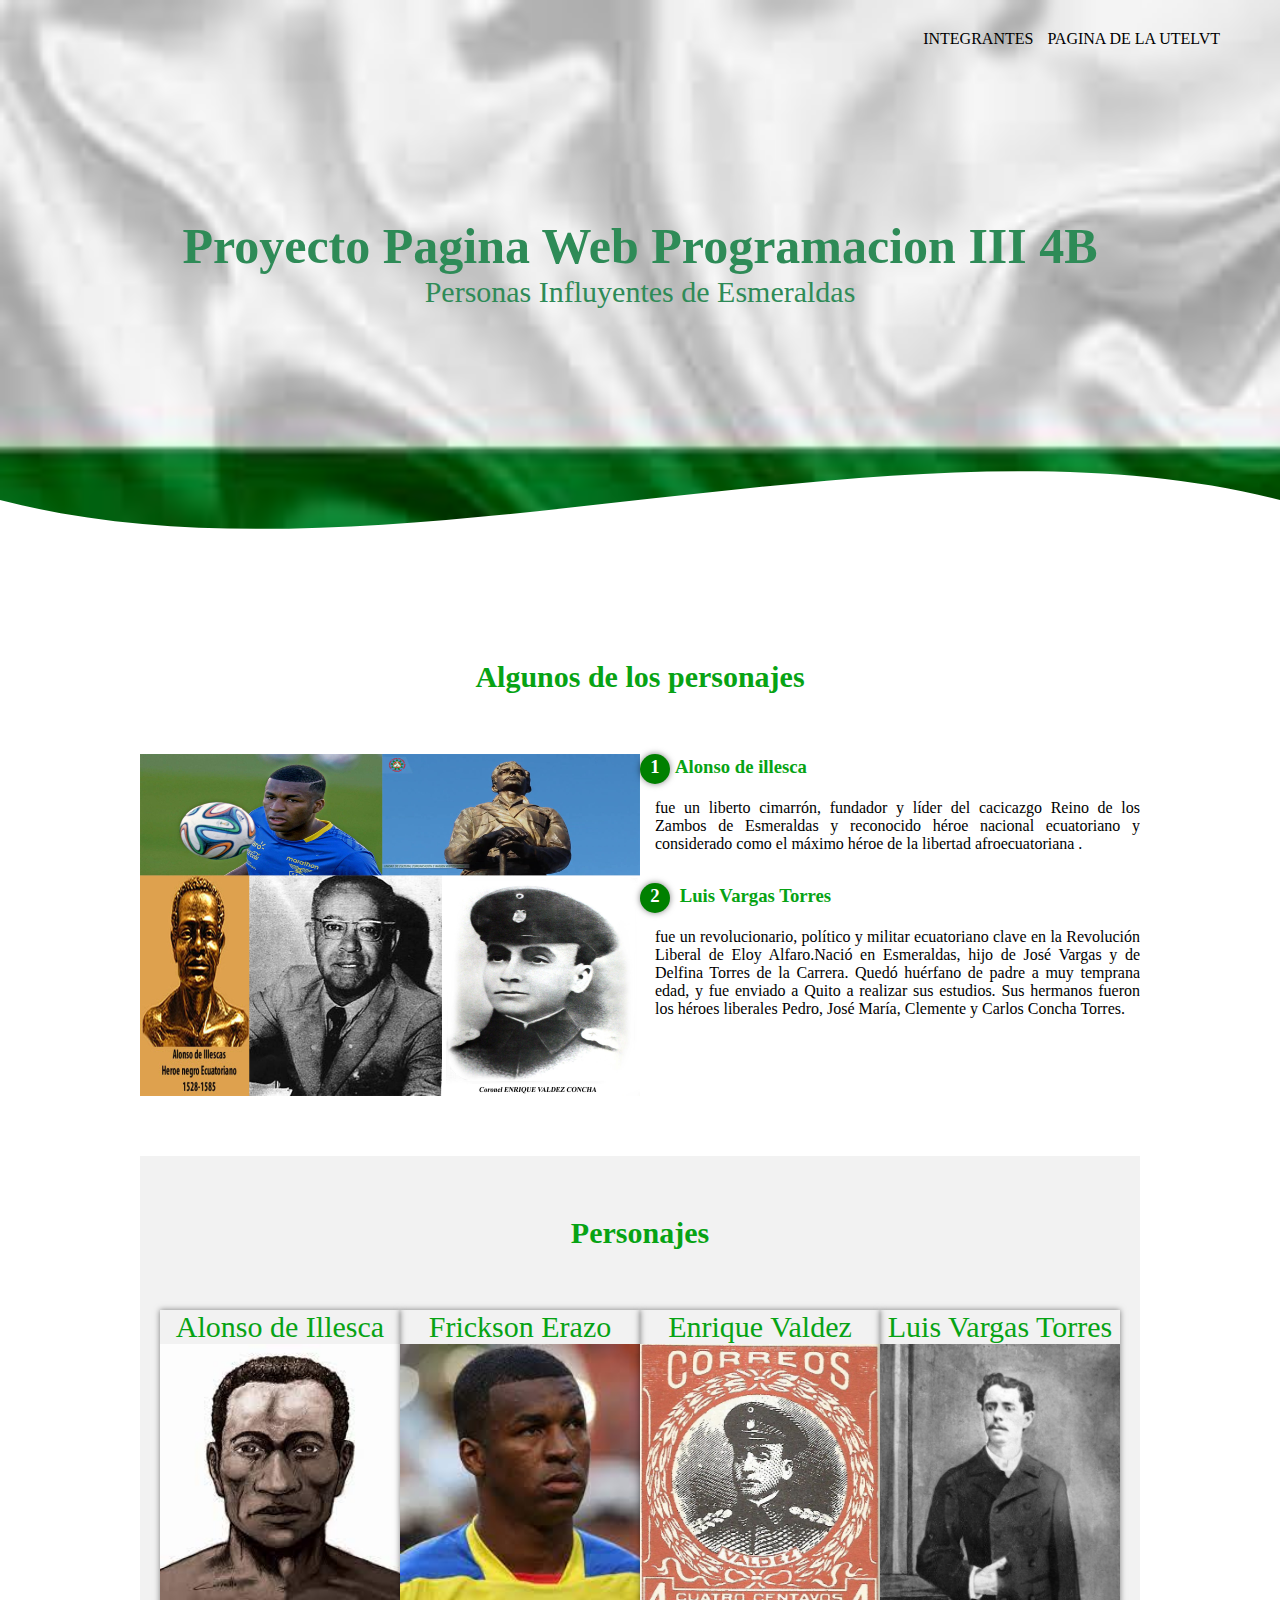
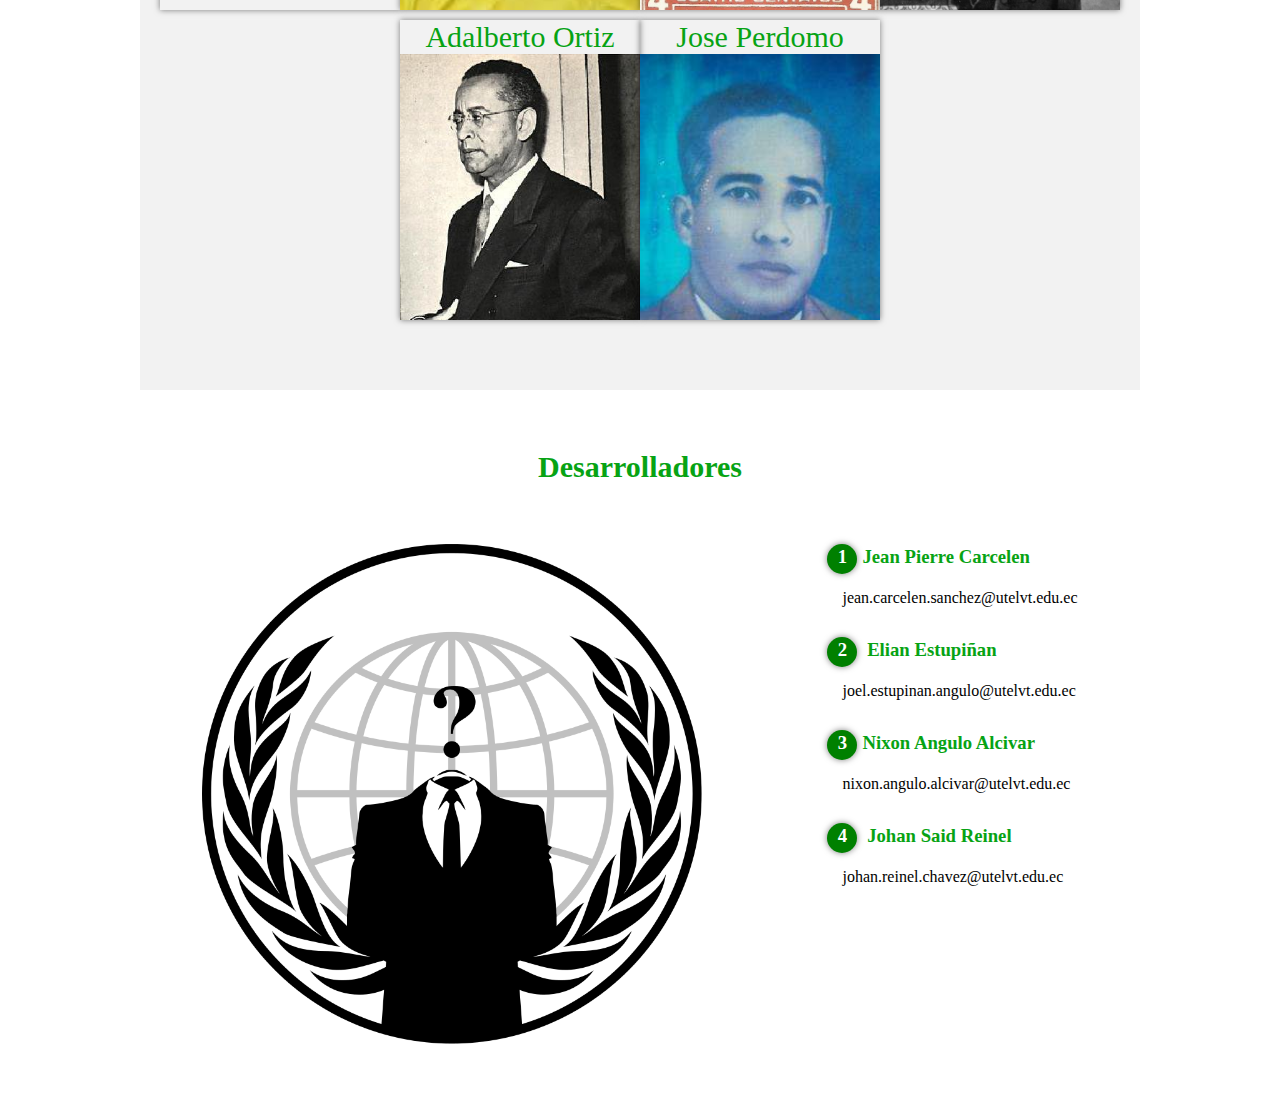
<file: index.html>
<!DOCTYPE html>
<html>
<head>
	<meta charset="utf-8">
	<title>Personajes Esmeraldeños</title>
<link rel="shortcut icon " type="image/x-icon" href="img/iconpestaña.png">
	<link rel="stylesheet" type="text/css" href="css/estilos.css">

	<link rel="preconnect" href="https://fonts.googleapis.com">
<link rel="preconnect" href="https://fonts.gstatic.com" crossorigin>
<link href="https://fonts.googleapis.com/css2?family=Open+Sans:wght@300&display=swap" rel="stylesheet">
</head>
<body  >
	<header>
		<nav>

			<a href="#inter">INTEGRANTES</a>
			<a href="https://utelvt.edu.ec/sitioweb/"  target="blank_">PAGINA DE LA UTELVT</a>

		</nav>

		<section class="text-header">
			<h1>Proyecto Pagina Web Programacion III 4B</h1>
			<h2>Personas Influyentes de Esmeraldas</h2>
		</section>
	<div  class="wave" style="height: 150px; overflow: hidden;" ><svg viewBox="0 0 500 150" preserveAspectRatio="none" style="height: 100%; width: 100%;"><path d="M0.00,49.98 C149.99,150.00 349.20,-49.98 500.00,49.98 L500.00,150.00 L0.00,150.00 Z" style="stroke: none; fill: #fff;"></path></svg></div>
	</header>
	<main>
		<section class="cont-seccion1">
		<h2 class="titulo">Algunos de los personajes</h2>
		<div class="cont-imagen">
			<img src="img/collage.jpg" class="imagenau" >
			<div class="cont-textos">
				<h3>
				<span> 1 </span>Alonso de illesca
				</h3>
				
				<p>  fue un liberto cimarrón, fundador y líder del cacicazgo Reino de los Zambos de Esmeraldas y reconocido héroe nacional ecuatoriano y considerado como el máximo héroe de la libertad afroecuatoriana .</p>

				<h3>
				<span> 2 </span> Luis Vargas Torres
				</h3>
				<p> fue un revolucionario, político y militar ecuatoriano clave en la Revolución Liberal de Eloy Alfaro.Nació en Esmeraldas, hijo de José Vargas y de Delfina Torres de la Carrera. Quedó huérfano de padre a muy temprana edad, y fue enviado a Quito a realizar sus estudios. Sus hermanos fueron los héroes liberales Pedro, José María, Clemente y Carlos Concha Torres.

</p>
			</div>
		</div>
	</section>

	<section class="personajes">
		<div class="cont-per">
			<h2 class="titulo-per">Personajes</h2>
			<div class="galeria-per">
				
				<div class="imagen_per">
					<p>Alonso de Illesca  <a href="alonso.html"><img src="img/alonso.jpg"> </a></p>
					
				</div>

                <div class="imagen_per">
				<p>Frickson Erazo<a href="frickson.html"> <img src="img/frickson.jpg"></a></p>		
				</div>


                 <div class="imagen_per">
					<p>Enrique Valdez<a href="enrique.html"><img src="img/EnriqueV.jpg"></a></p>
					</div>


                 <div class="imagen_per">
					<p>Luis Vargas Torres <a href="luis.html"> <img src="img/luisvt.jpg"></a></p>
					</div>
                  <div class="imagen_per">
					<p>Adalberto Ortiz <a href="adal.html"><img src="img/Adalberto.jpg"></a></p>

				</div>
    
			<div class="imagen_per">
					<p>Jose Perdomo <a href="joseperdomo.html"><img src="img/joseperdomo.jpg"></a></p></div>

				</div>
				


			</div>
		</div>
	</section>
	</main>



<section class="cont-seccion1">
		<h2 class="titulo" id="inter">Desarrolladores</h2>
		<div class="cont-imagen">
			<img src="img/nosotros.png" class="imagenau" ><br>
			<div class="cont-textos">
				<h3>
				<span> 1 </span>Jean Pierre Carcelen
				</h3>
				
				<p>  jean.carcelen.sanchez@utelvt.edu.ec</p>

				<h3>
				<span> 2 </span> Elian Estupiñan
				</h3>
				<p>joel.estupinan.angulo@utelvt.edu.ec</p>

					<h3>
				<span> 3 </span>Nixon Angulo Alcivar
				</h3>
				
				<p> nixon.angulo.alcivar@utelvt.edu.ec</p>

				<h3>
				<span> 4 </span> Johan Said Reinel 
				</h3>
				
				<p>  johan.reinel.chavez@utelvt.edu.ec</p>

</p>
			</div>
		</div>
	</section>
</body>
</html>
</file>
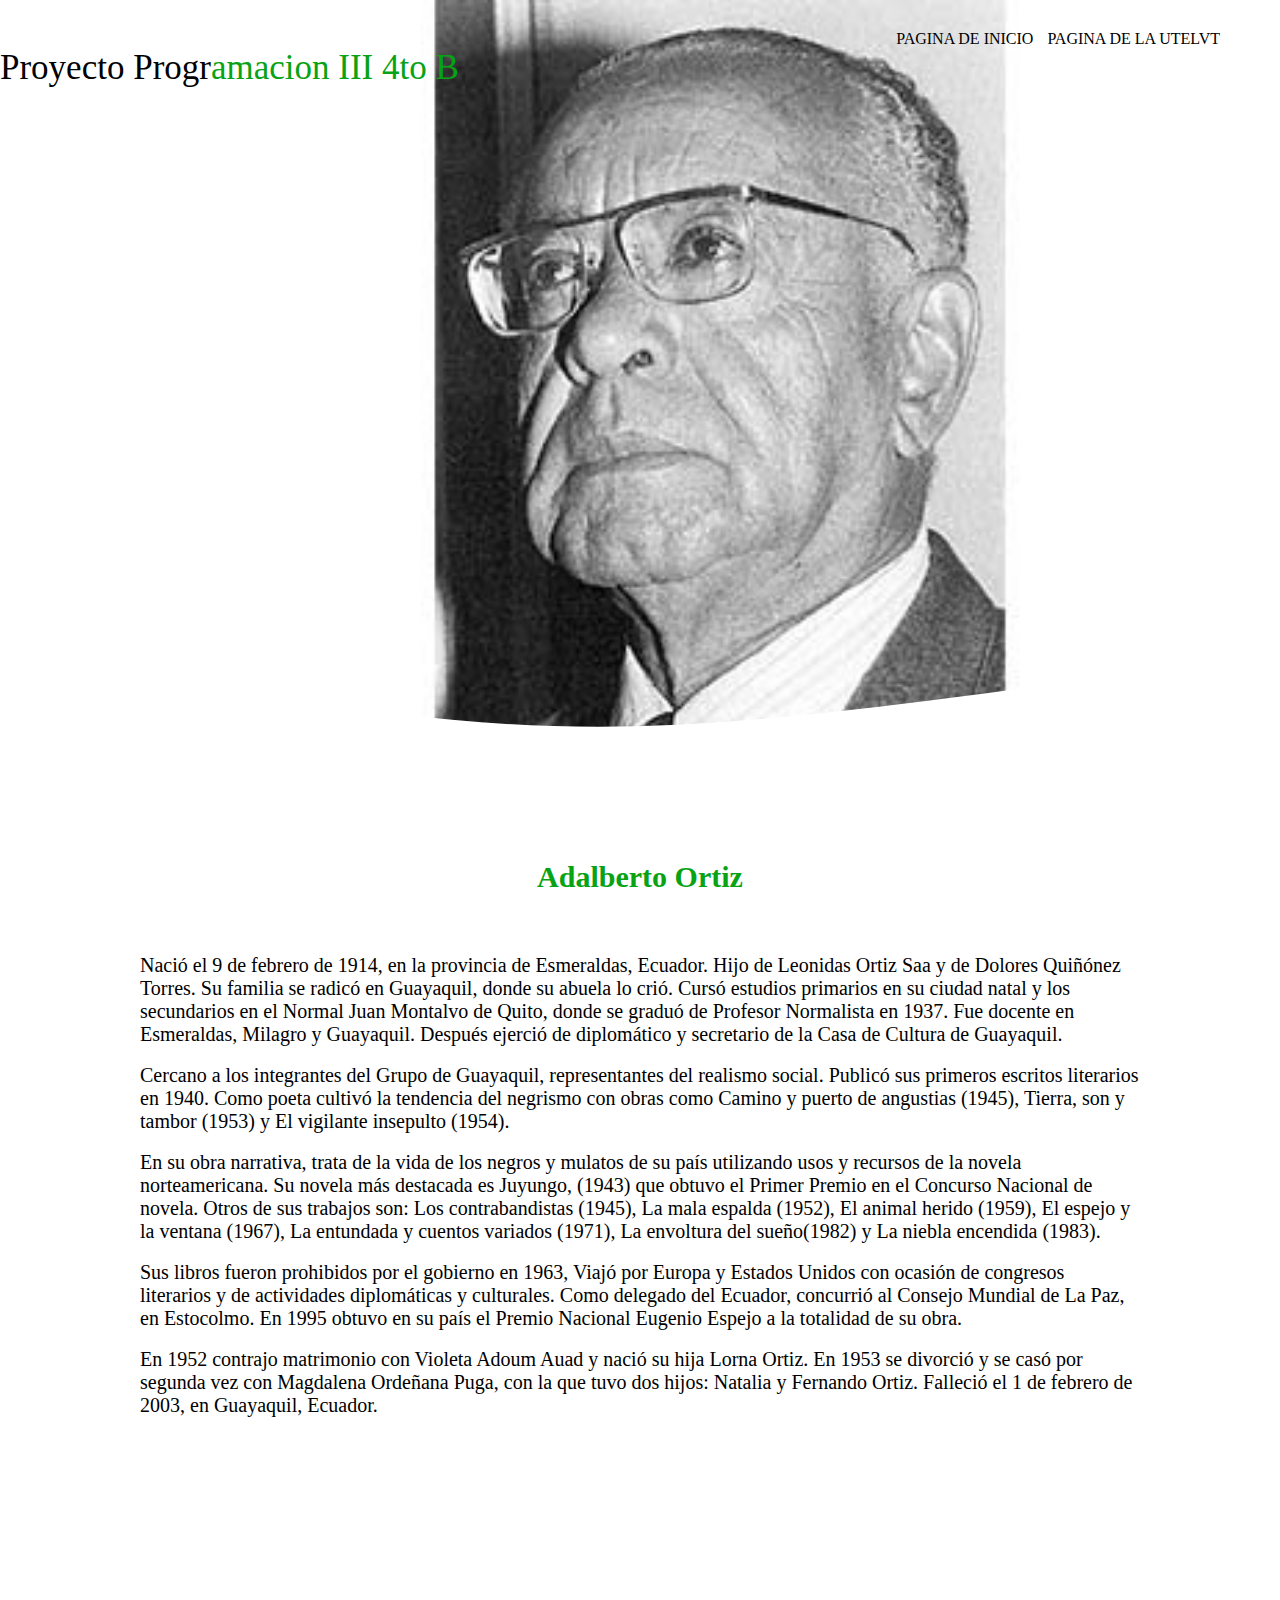
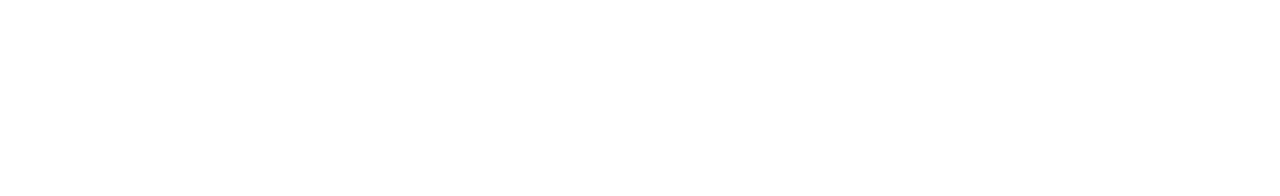
<file: adal.html>
<!DOCTYPE html>
<html>
<head>
	<meta charset="utf-8">
	<title>Adalberto Ortiz</title>
	<link rel="stylesheet" type="text/css" href="css/adal.css">
	<link rel="shortcut icon " type="image/x-icon" href="img/iconpestaña.png">
	
</head>
<body>
	<header>
		<nav>

			<a href="index.html">PAGINA DE INICIO</a>
			</a>
			<a href="https://utelvt.edu.ec/sitioweb/"  target="blank_">PAGINA DE LA UTELVT</a>
		</nav>
		<section class="text-cabeza">
			<h1><strong >Proyecto Progr</strong><strong style="color: #07a314;">amacion III 4to B</strong></h1>
			
		</section>
	<div class="ola" style="height: 150px; overflow: hidden;" ><svg viewBox="0 0 500 150" preserveAspectRatio="none" style="height: 100%; width: 100%;"><path d="M-2.54,-1.45 C228.83,104.13 228.27,100.17 500.84,2.48 L500.00,150.00 L0.00,150.00 Z" style="stroke: none; fill: #fff;"></path></svg></div>
	</header>
	<main>
		<section class="cont-sobre-alonso">
			<h2 class="titulo">Adalberto Ortiz</h2>
			
			<div class="E-text">
				
				<p>Nació el 9 de febrero de 1914, en la provincia de Esmeraldas, Ecuador.

                   Hijo de Leonidas Ortiz Saa y de Dolores Quiñónez Torres.

                   Su familia se radicó en Guayaquil, donde su abuela lo crió. Cursó estudios primarios en su ciudad natal y los secundarios en el Normal Juan Montalvo de Quito, donde se graduó de Profesor Normalista en 1937. Fue docente en Esmeraldas, Milagro y Guayaquil. Después ejerció de diplomático y secretario de la Casa de Cultura de Guayaquil.</p><br>
				<p>Cercano a los integrantes del Grupo de Guayaquil, representantes del realismo social. Publicó sus primeros escritos literarios en 1940. Como poeta cultivó la tendencia del negrismo con obras como Camino y puerto de angustias (1945), Tierra, son y tambor (1953) y El vigilante insepulto (1954).</p><br>
				<p>En su obra narrativa, trata de la vida de los negros y mulatos de su país utilizando usos y recursos de la novela norteamericana. Su novela más destacada es Juyungo, (1943) que obtuvo el Primer Premio en el Concurso Nacional de novela. Otros de sus trabajos son: Los contrabandistas (1945), La mala espalda (1952), El animal herido (1959), El espejo y la ventana (1967), La entundada y cuentos variados (1971), La envoltura del sueño(1982) y La niebla encendida (1983).</p><br>
				<p>Sus libros fueron prohibidos por el gobierno en 1963, Viajó por Europa y Estados Unidos con ocasión de congresos literarios y de actividades diplomáticas y culturales. Como delegado del Ecuador, concurrió al Consejo Mundial de La Paz, en Estocolmo.

                En 1995 obtuvo en su país el Premio Nacional Eugenio Espejo a la totalidad de su obra.</p><br>
				<p>
                En 1952 contrajo matrimonio con Violeta Adoum Auad y nació su hija Lorna Ortiz. En 1953 se divorció y se casó por segunda vez con Magdalena Ordeñana Puga, con la que tuvo dos hijos: Natalia y Fernando Ortiz.

                Falleció el 1 de febrero de 2003, en Guayaquil, Ecuador.</p>
				
				
			
			</div>

            <div class="image2">
		<iframe width="560" height="315" src="https://www.youtube.com/embed/RTZwn_WEoto" title="YouTube video player" frameborder="0" allow="accelerometer; autoplay; clipboard-write; encrypted-media; gyroscope; picture-in-picture" allowfullscreen></iframe>
			</div>

		</section>
	</main>

</body>
</html>
</file>
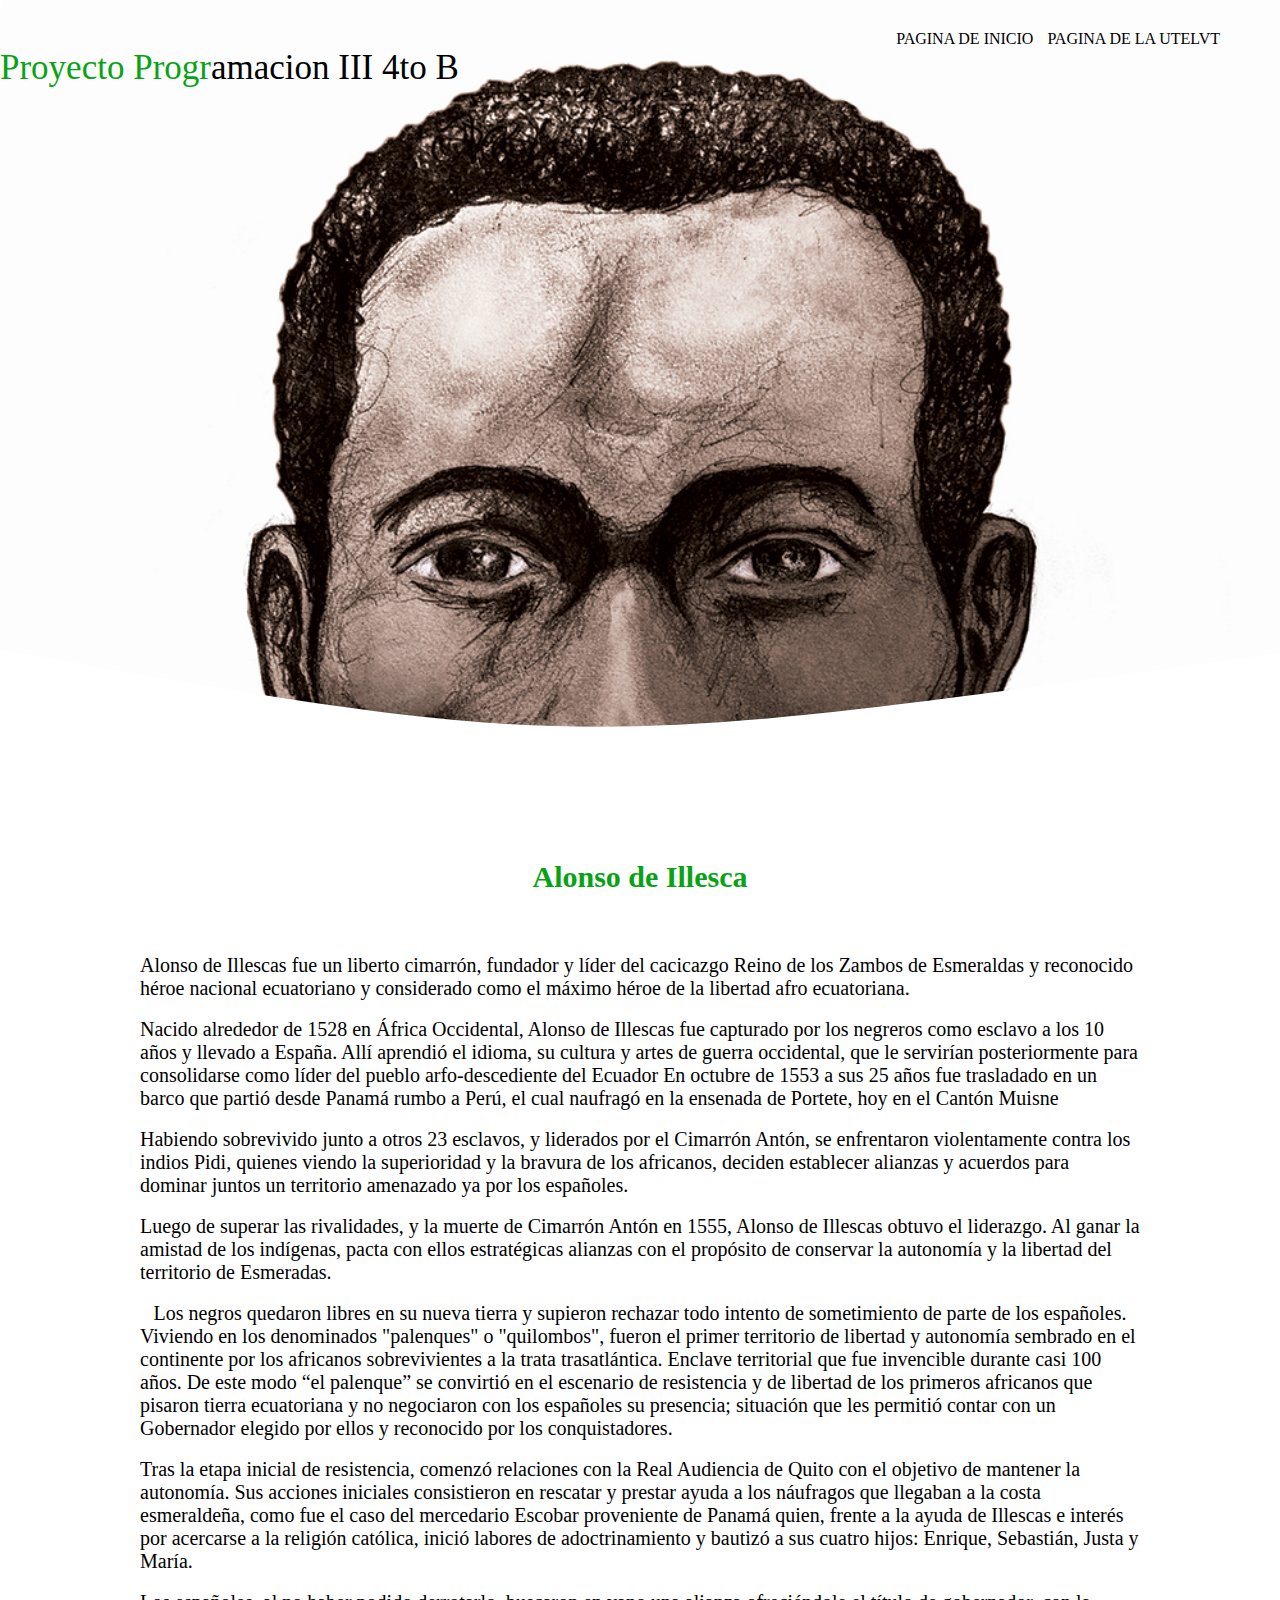
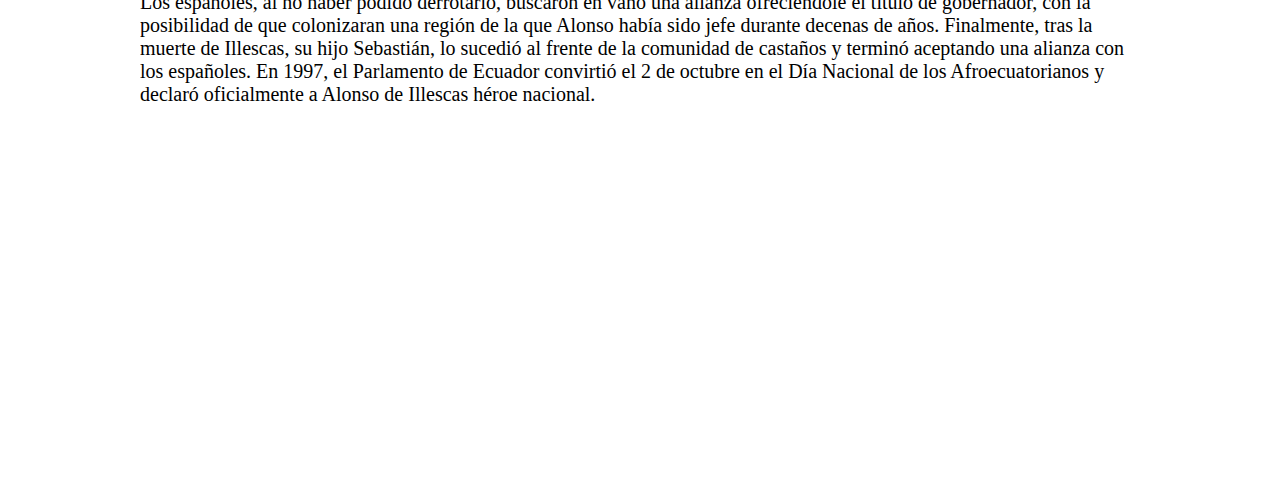
<file: alonso.html>
<!DOCTYPE html>
<html>
<head>
	<meta charset="utf-8">
	<title>Alonso de Illesca</title>
	<link rel="stylesheet" type="text/css" href="css/alonso.css">
	<link rel="shortcut icon " type="image/x-icon" href="img/iconpestaña.png">
	
</head>
<body>
	<header>
		<nav>

			<a href="index.html">PAGINA DE INICIO</a>
			</a>
			<a href="https://utelvt.edu.ec/sitioweb/"  target="blank_">PAGINA DE LA UTELVT</a>
		</nav>
		<section class="text-cabeza">
			<h1><strong style="color: #07a314;">Proyecto Progr</strong><strong>amacion III 4to B</strong></h1>
			
		</section>
	<div class="ola" style="height: 150px; overflow: hidden;" ><svg viewBox="0 0 500 150" preserveAspectRatio="none" style="height: 100%; width: 100%;"><path d="M-2.54,-1.45 C228.83,104.13 228.27,100.17 500.84,2.48 L500.00,150.00 L0.00,150.00 Z" style="stroke: none; fill: #fff;"></path></svg></div>
	</header>
	<main>
		<section class="cont-sobre-alonso">
			<h2 class="titulo">Alonso de Illesca</h2>
			
			<div class="al-text">
				
				<p> Alonso de Illescas fue un liberto cimarrón, fundador y líder del cacicazgo Reino de los Zambos de Esmeraldas y reconocido héroe nacional ecuatoriano y considerado como el máximo héroe de la libertad afro ecuatoriana.</p><br>
<p>Nacido alrededor de 1528 en África Occidental, Alonso de Illescas fue capturado por los negreros como esclavo  a los 10 años y llevado a España. Allí aprendió el idioma, su cultura y artes de guerra occidental, que le servirían posteriormente para consolidarse como líder del pueblo arfo-descediente del Ecuador
En octubre de 1553 a sus 25 años fue trasladado en un barco que partió desde Panamá rumbo a Perú, el cual naufragó en la ensenada de Portete, hoy en el Cantón Muisne
 </p><br>
<p>Habiendo sobrevivido junto a otros 23 esclavos, y liderados por el Cimarrón Antón, se enfrentaron violentamente contra los indios Pidi, quienes viendo la superioridad y la bravura de los africanos, deciden establecer alianzas y acuerdos para dominar juntos un territorio amenazado ya por los españoles. </p><br>
<p>
Luego de superar las rivalidades, y la muerte de Cimarrón Antón en 1555, Alonso de Illescas obtuvo el liderazgo. Al ganar la amistad de los indígenas, pacta con ellos estratégicas alianzas con el propósito de conservar la autonomía y la libertad del territorio de Esmeradas.
 </p><br>
<p>Los negros quedaron libres en su nueva tierra y supieron rechazar todo intento de sometimiento de parte de los españoles.

 </p>
 <p>Viviendo en los denominados "palenques" o "quilombos", fueron el primer territorio de libertad y autonomía sembrado en el continente por los africanos sobrevivientes a la trata trasatlántica. Enclave territorial que fue invencible durante casi 100 años.

De este modo “el palenque” se convirtió en el escenario de resistencia y de libertad de los primeros africanos que pisaron tierra ecuatoriana y no negociaron con los españoles su presencia; situación que les permitió contar con un Gobernador elegido por ellos y reconocido por los conquistadores.</p><br>
<p>Tras la etapa inicial de resistencia, comenzó relaciones con la Real Audiencia de Quito con el objetivo de mantener la autonomía. Sus acciones iniciales consistieron en rescatar y prestar ayuda a los náufragos que llegaban a la costa esmeraldeña, como fue el caso del mercedario Escobar proveniente de Panamá quien, frente a la ayuda de Illescas e interés por acercarse a la religión católica, inició labores de adoctrinamiento y bautizó a sus cuatro hijos: Enrique, Sebastián, Justa y María.</p><br>
<p>
Los españoles, al no haber podido derrotarlo, buscaron en vano una alianza ofreciéndole el título de gobernador, con la posibilidad de que colonizaran una región de la que Alonso había sido jefe durante decenas de años.

Finalmente, tras la muerte de Illescas, su hijo Sebastián, lo sucedió al frente de la comunidad de castaños y terminó aceptando una alianza con los españoles. En 1997, el Parlamento de Ecuador convirtió el 2 de octubre en el Día Nacional de los Afroecuatorianos y declaró oficialmente a Alonso de Illescas héroe nacional.</p>
			</div  >
           <div class="image3" >
				<iframe width="560" height="315" src="https://www.youtube.com/embed/Ea0l2zBZfFs" title="YouTube video player" frameborder="0" allow="accelerometer; autoplay; clipboard-write; encrypted-media; gyroscope; picture-in-picture" allowfullscreen></iframe>
			</div>

		</section>
	</main>

</body>
</html>
</file>
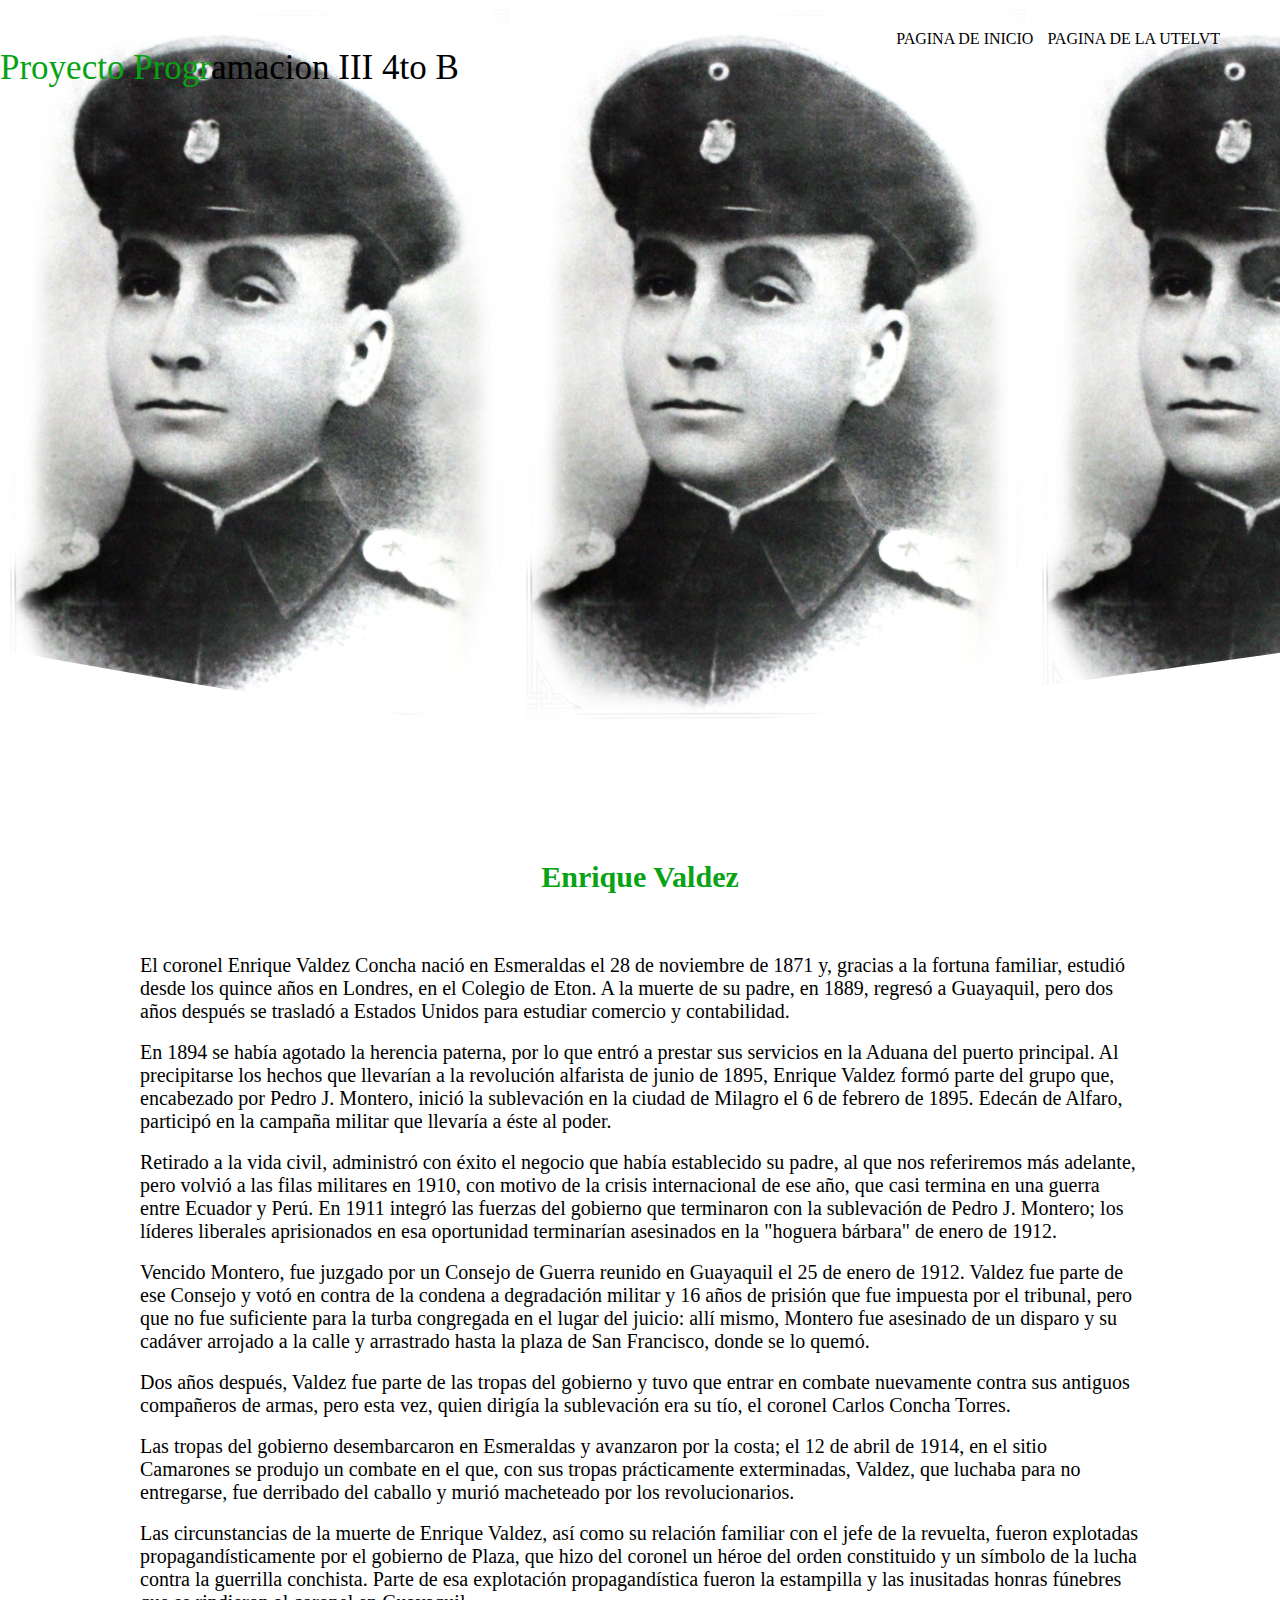
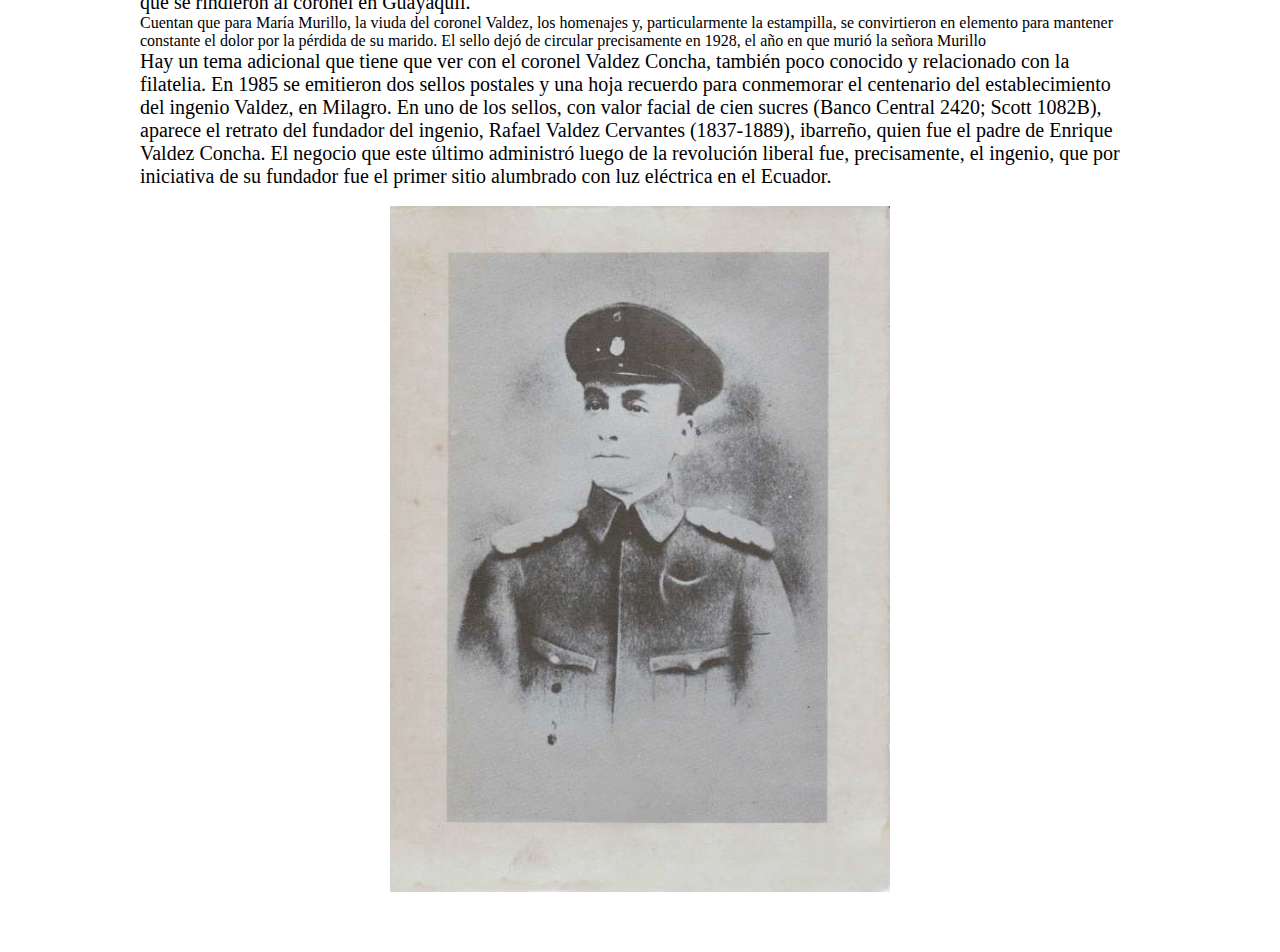
<file: enrique.html>
<!DOCTYPE html>
<html>
<head>
	<meta charset="utf-8">
	<title>Enrique Valdez</title>
	<link rel="stylesheet" type="text/css" href="css/enrique.css">
	<link rel="shortcut icon " type="image/x-icon" href="img/iconpestaña.png">
	
</head>
<body>
	<header>
		<nav>

			<a href="index.html">PAGINA DE INICIO</a>
			</a>
			<a href="https://utelvt.edu.ec/sitioweb/"  target="blank_">PAGINA DE LA UTELVT</a>
		</nav>
		<section class="text-cabeza">
			<h1><strong style="color: #07a314;">Proyecto Progr</strong><strong>amacion III 4to B</strong></h1>
			
		</section>
	<div class="ola" style="height: 150px; overflow: hidden;" ><svg viewBox="0 0 500 150" preserveAspectRatio="none" style="height: 100%; width: 100%;"><path d="M-2.54,-1.45 C228.83,104.13 228.27,100.17 500.84,2.48 L500.00,150.00 L0.00,150.00 Z" style="stroke: none; fill: #fff;"></path></svg></div>
	</header>
	<main>
		<section class="cont-sobre-alonso">
			<h2 class="titulo">Enrique Valdez</h2>
			
			<div class="E-text">
				
				<p>El coronel Enrique Valdez Concha nació en Esmeraldas el 28 de noviembre de 1871 y, gracias a la fortuna familiar, estudió desde los quince años en Londres, en el Colegio de Eton. A la muerte de su padre, en 1889, regresó a Guayaquil, pero dos años después se trasladó a Estados Unidos para estudiar comercio y contabilidad.</p><br>
				<p>En 1894 se había agotado la herencia paterna, por lo que entró a prestar sus servicios en la Aduana del puerto principal. Al precipitarse los hechos que llevarían a la revolución alfarista de junio de 1895, Enrique Valdez formó parte del grupo que, encabezado por Pedro J. Montero, inició la sublevación en la ciudad de Milagro el  6 de febrero de 1895. Edecán de Alfaro, participó en la campaña militar que llevaría a éste al poder.</p><br>
				<p>Retirado a la vida civil, administró con éxito el negocio que había establecido su padre, al que nos referiremos más adelante, pero volvió a las filas militares en 1910, con motivo de la crisis internacional de ese año, que casi termina en una guerra entre Ecuador y Perú. En 1911 integró las fuerzas del gobierno que terminaron con la sublevación de Pedro J. Montero; los líderes liberales aprisionados en esa oportunidad terminarían asesinados en la "hoguera bárbara" de enero de 1912.</p><br>
				<p>Vencido Montero, fue juzgado por un Consejo de Guerra reunido en Guayaquil el 25 de enero de 1912. Valdez fue parte de ese Consejo y votó en contra de la condena a degradación militar y 16 años de prisión que fue impuesta por el tribunal, pero que no fue suficiente para la turba congregada en el lugar del juicio: allí mismo, Montero fue asesinado de un disparo y su cadáver arrojado a la calle y arrastrado hasta la plaza de San Francisco, donde se lo quemó.</p><br>
				<p>
                 Dos años después, Valdez fue parte de las tropas del gobierno y tuvo que entrar en combate nuevamente contra sus antiguos compañeros de armas, pero esta vez, quien dirigía la sublevación era su tío, el coronel Carlos Concha Torres.</p><br>
				<p>
                Las tropas del gobierno desembarcaron en Esmeraldas y avanzaron por la costa; el 12 de abril de 1914, en el sitio Camarones se produjo un combate en el que, con sus tropas prácticamente exterminadas, Valdez, que luchaba para no entregarse, fue derribado del caballo y murió macheteado por los revolucionarios.</p><br>
				<p>Las circunstancias de la muerte de Enrique Valdez, así como su relación familiar con el jefe de la revuelta, fueron explotadas propagandísticamente por el gobierno de Plaza, que hizo del coronel un héroe del orden constituido y un símbolo de la lucha contra la guerrilla conchista. Parte de esa explotación propagandística fueron la estampilla y las inusitadas honras fúnebres que se rindieron al coronel en Guayaquil.</p>Cuentan que para María Murillo, la viuda del coronel Valdez, los homenajes y, particularmente la estampilla, se convirtieron en elemento para mantener constante el dolor por la pérdida de su marido. El sello dejó de circular precisamente en 1928, el año en que murió la señora Murillo<br>
				<p>Hay un tema adicional que tiene que ver con el coronel Valdez Concha, también poco conocido y relacionado con la filatelia. En 1985 se emitieron dos sellos postales y una hoja recuerdo para conmemorar el centenario del establecimiento del ingenio Valdez, en Milagro. En uno de los sellos, con valor facial de cien sucres (Banco Central 2420; Scott 1082B), aparece el retrato del fundador del ingenio, Rafael Valdez Cervantes (1837-1889), ibarreño, quien fue el padre de Enrique Valdez Concha. El negocio que este último administró luego de la revolución liberal fue, precisamente, el ingenio, que por iniciativa de su fundador fue el primer sitio alumbrado con luz eléctrica en el Ecuador.</p>
				
			
			</div>
<br>
<div class="imagend">
		<img src="img/EC.jpg">
			</div>

		</section>
	</main>

</body>
</html>
</file>
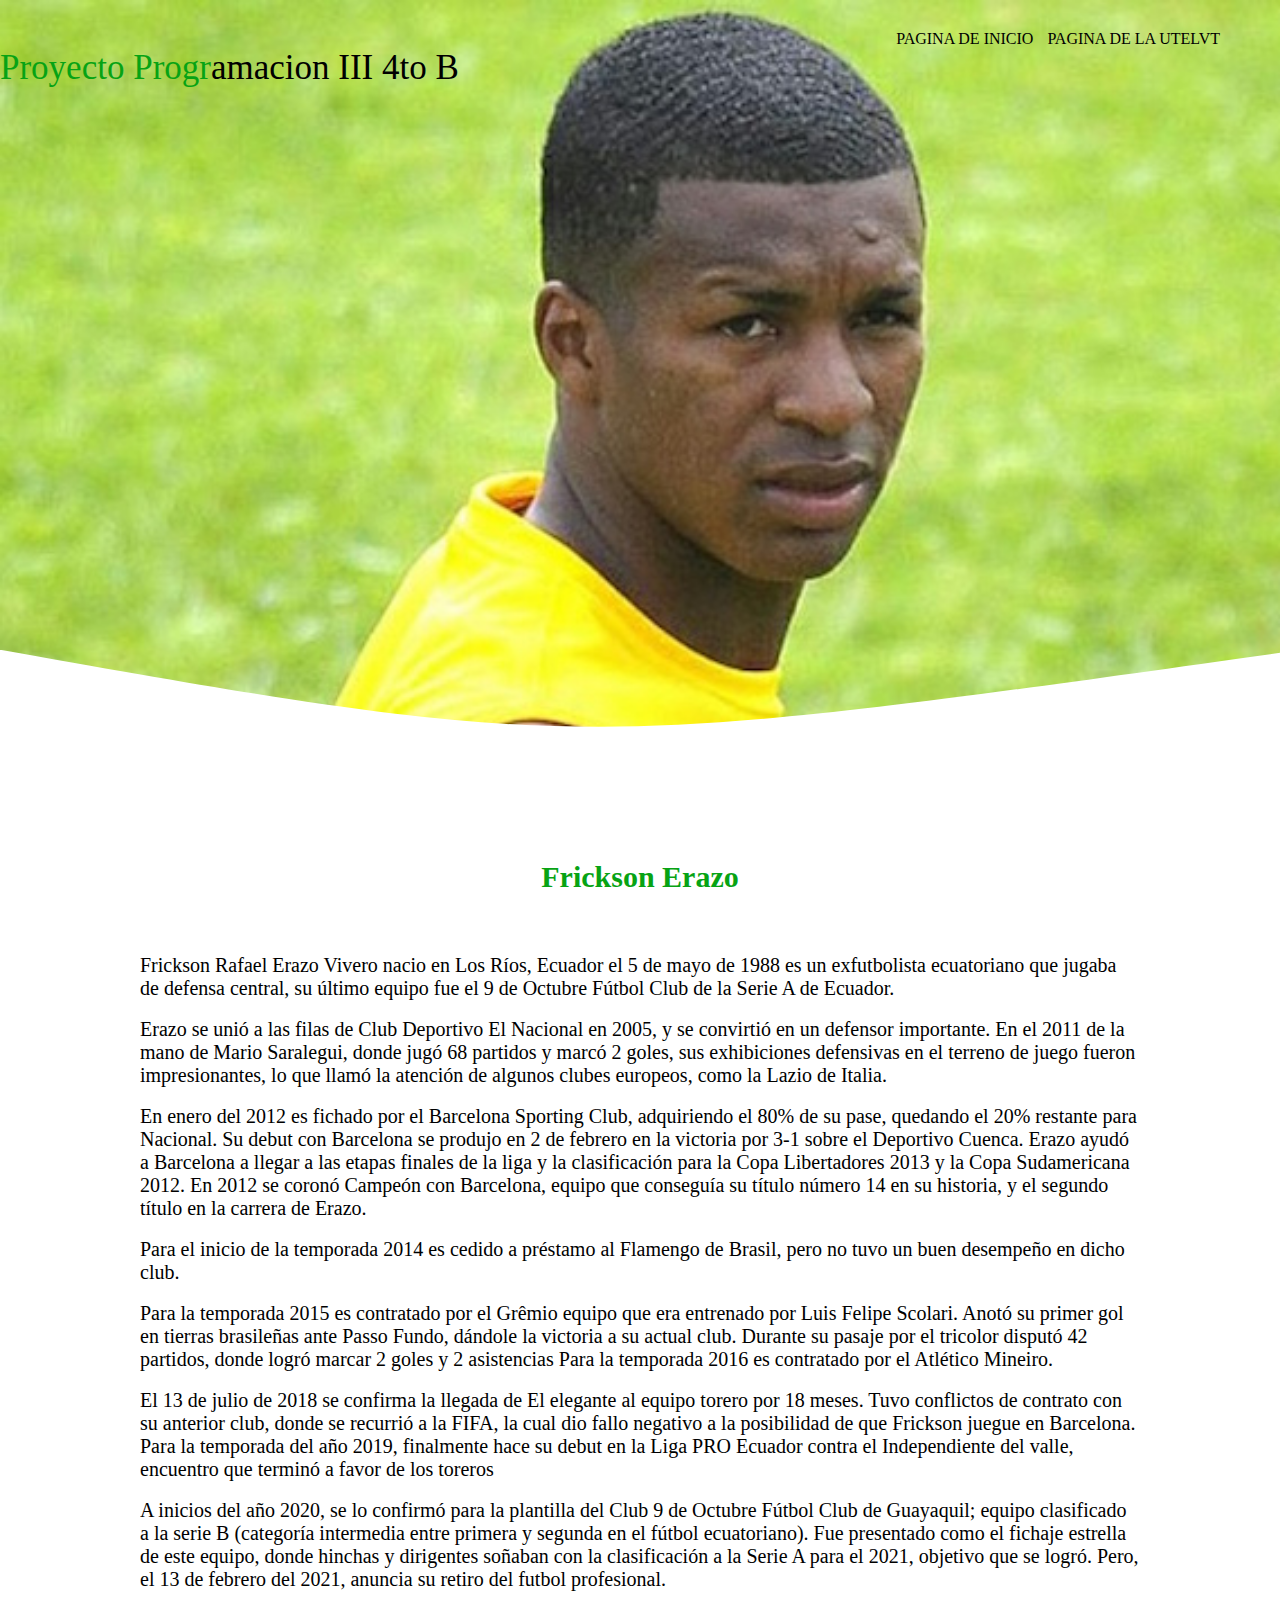
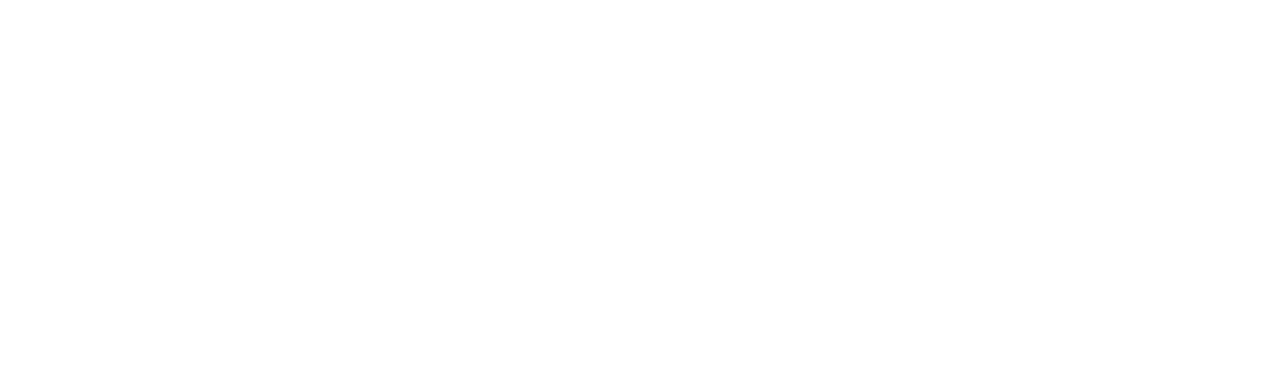
<file: frickson.html>
<!DOCTYPE html>
<html>
<head>
	<meta charset="utf-8">
	<title>Frickson Erazo</title>
	<link rel="stylesheet" type="text/css" href="css/frickson.css">
	<link rel="shortcut icon " type="image/x-icon" href="img/iconpestaña.png">
	
</head>
<body>
	<header>
		<nav>

			<a href="index.html">PAGINA DE INICIO</a>
			</a>
			<a href="https://utelvt.edu.ec/sitioweb/"  target="blank_">PAGINA DE LA UTELVT</a>
		</nav>
		<section class="text-cabeza">
			<h1><strong style="color: #07a314;">Proyecto Progr</strong><strong>amacion III 4to B</strong></h1>
			
		</section>
	<div class="ola" style="height: 150px; overflow: hidden;" ><svg viewBox="0 0 500 150" preserveAspectRatio="none" style="height: 100%; width: 100%;"><path d="M-2.54,-1.45 C228.83,104.13 228.27,100.17 500.84,2.48 L500.00,150.00 L0.00,150.00 Z" style="stroke: none; fill: #fff;"></path></svg></div>
	</header>
	<main>
		<section class="cont-sobre-alonso">
			<h2 class="titulo">Frickson Erazo</h2>
			
			<div class="f-text">
				
				<p>Frickson Rafael Erazo Vivero nacio en Los Ríos, Ecuador el 5 de mayo de 1988 es un exfutbolista ecuatoriano que jugaba de defensa central, su último equipo fue el 9 de Octubre Fútbol Club de la Serie A de Ecuador.</p> <br>
				<p>Erazo se unió a las filas de Club Deportivo El Nacional en 2005, y se convirtió en un defensor importante. En el 2011 de la mano de Mario Saralegui, donde jugó 68 partidos y marcó 2 goles, sus exhibiciones defensivas en el terreno de juego fueron impresionantes, lo que llamó la atención de algunos clubes europeos, como la Lazio de Italia.
				</p><br>

				<p>En enero del 2012 es fichado por el Barcelona Sporting Club, adquiriendo el 80% de su pase, quedando el 20% restante para Nacional. Su debut con Barcelona se produjo en 2 de febrero en la victoria por 3-1 sobre el Deportivo Cuenca. Erazo ayudó a Barcelona a llegar a las etapas finales de la liga y la clasificación para la Copa Libertadores 2013 y la Copa Sudamericana 2012.
                En 2012 se coronó Campeón con Barcelona, equipo que conseguía su título número 14 en su historia, y el segundo título en la carrera de Erazo.
               </p><br>
          <p>  Para el inicio de la temporada 2014 es cedido a préstamo al Flamengo de Brasil, pero no tuvo un buen desempeño en dicho club.
          </p><br>
          <p>Para la temporada 2015 es contratado por el Grêmio equipo que era entrenado por Luis Felipe Scolari.

Anotó su primer gol en tierras brasileñas ante Passo Fundo, dándole la victoria a su actual club. Durante su pasaje por el tricolor disputó 42 partidos, donde logró marcar 2 goles y 2 asistencias  
Para la temporada 2016 es contratado por el Atlético Mineiro.</p><br>
<p>El 13 de julio de 2018 se confirma la llegada de El elegante al equipo torero por 18 meses.

Tuvo conflictos de contrato con su anterior club, donde se recurrió a la FIFA, la cual dio fallo negativo a la posibilidad de que Frickson juegue en Barcelona. Para la temporada del año 2019, finalmente hace su debut en la Liga PRO Ecuador contra el Independiente del valle, encuentro que terminó a favor de los toreros
</p><br>
<p>A inicios del año 2020, se lo confirmó para la plantilla del Club 9 de Octubre Fútbol Club de Guayaquil; equipo clasificado a la serie B (categoría intermedia entre primera y segunda en el fútbol ecuatoriano). Fue presentado como el fichaje estrella de este equipo, donde hinchas y dirigentes soñaban con la clasificación a la Serie A para el 2021, objetivo que se logró. Pero, el 13 de febrero del 2021, anuncia su retiro del futbol profesional.</p>

			
			</div>

<div class="image4">
		<iframe width="560" height="315" src="https://www.youtube.com/embed/g5b821qlodE" title="YouTube video player" frameborder="0" allow="accelerometer; autoplay; clipboard-write; encrypted-media; gyroscope; picture-in-picture" allowfullscreen></iframe>
			</div>

		</section>
	</main>

</body>
</html>
</file>
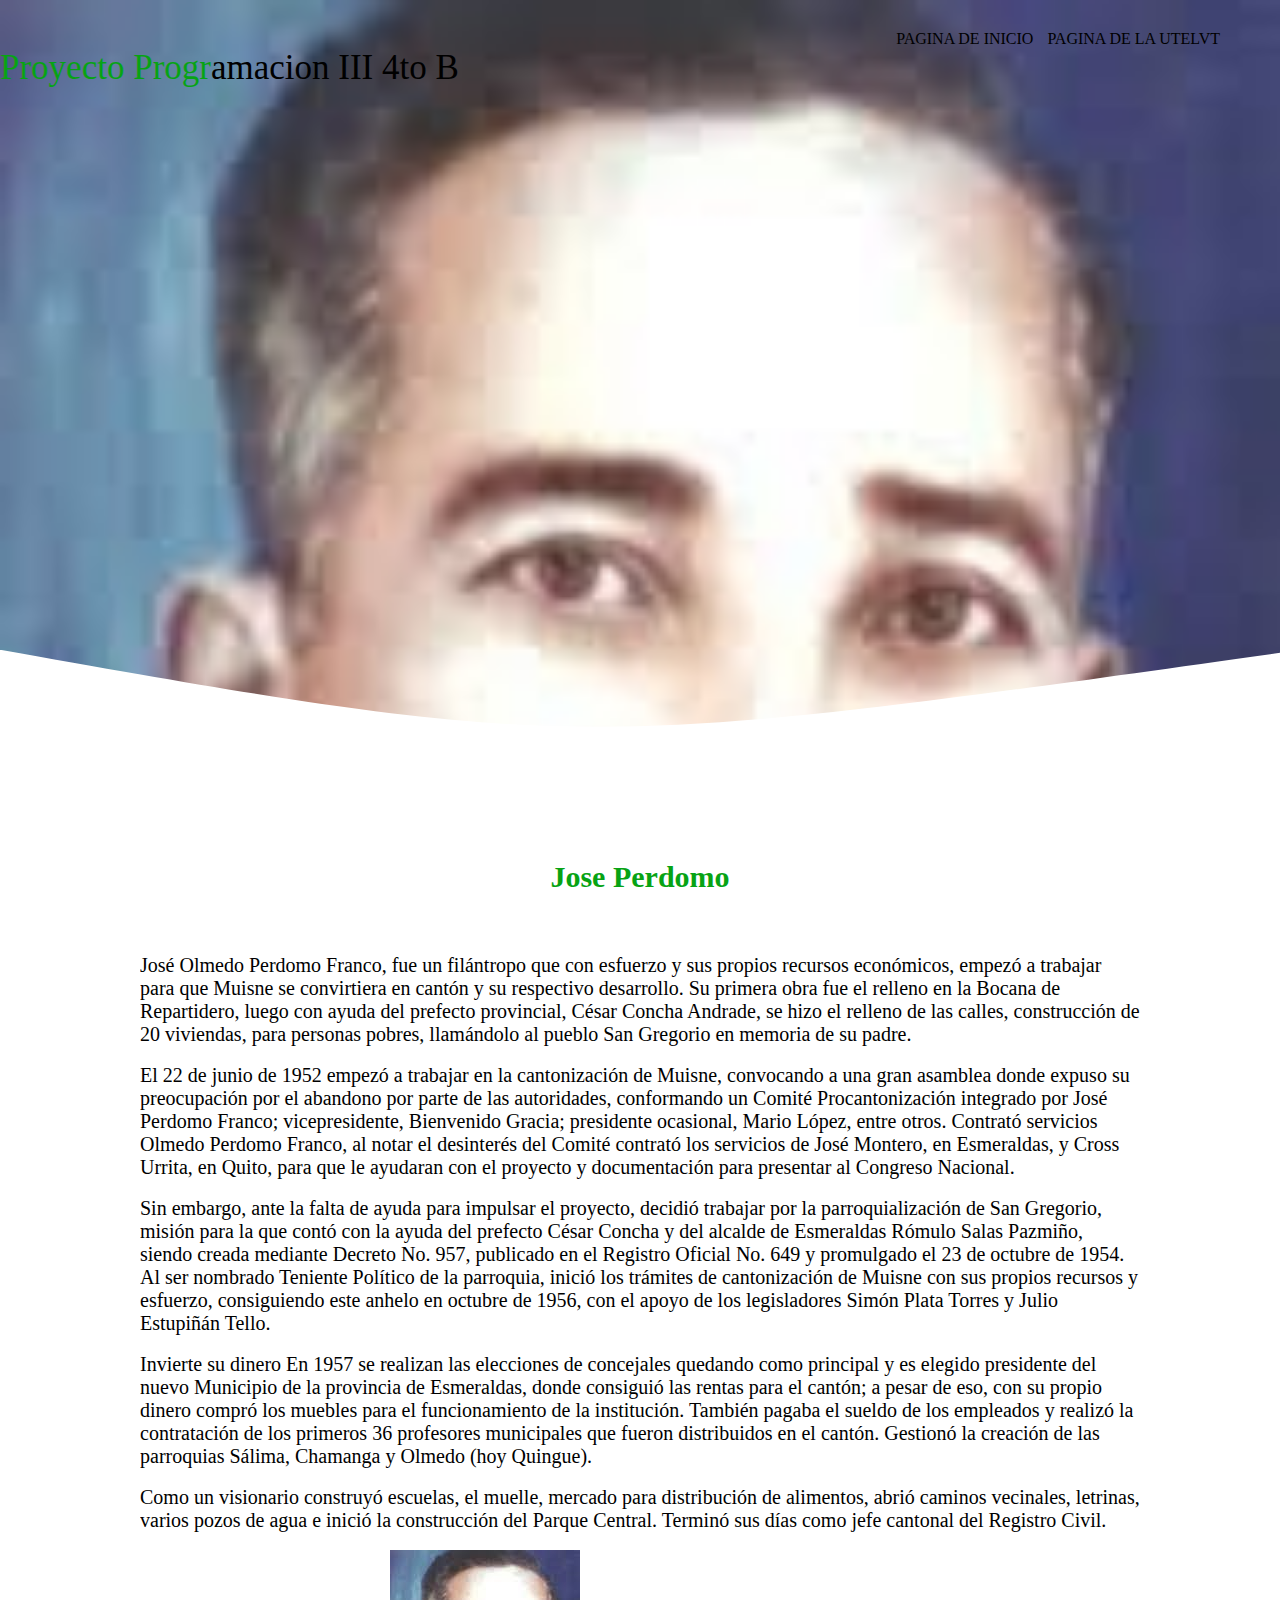
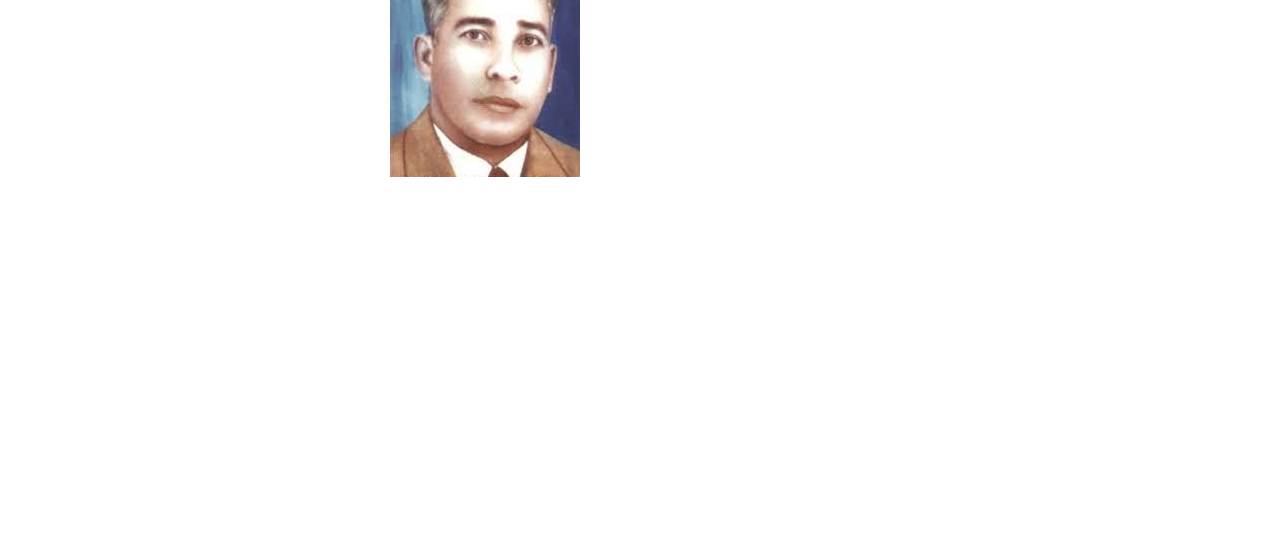
<file: joseperdomo.html>
<!DOCTYPE html>
<html>
<head>
	<meta charset="utf-8">
	<title>Jose Perdomo</title>
	<link rel="stylesheet" type="text/css" href="css/joseperdomo.css">
	<link rel="shortcut icon " type="image/x-icon" href="img/iconpestaña.png">
	
</head>
<body>
	<header>
		<nav>

			<a href="index.html">PAGINA DE INICIO</a>
			</a>
			<a href="https://utelvt.edu.ec/sitioweb/"  target="blank_">PAGINA DE LA UTELVT</a>
		</nav>
		<section class="text-cabeza">
			<h1><strong style="color: #07a314;">Proyecto Progr</strong><strong>amacion III 4to B</strong></h1>
			
		</section>
	<div class="ola" style="height: 150px; overflow: hidden;" ><svg viewBox="0 0 500 150" preserveAspectRatio="none" style="height: 100%; width: 100%;"><path d="M-2.54,-1.45 C228.83,104.13 228.27,100.17 500.84,2.48 L500.00,150.00 L0.00,150.00 Z" style="stroke: none; fill: #fff;"></path></svg></div>
	</header>
	<main>
		<section class="cont-sobre-alonso">
			<h2 class="titulo">Jose Perdomo</h2>
			
			<div class="pa-text">
				
				<p>José Olmedo Perdomo Franco, fue un filántropo que con esfuerzo y sus propios recursos económicos, empezó a trabajar para que Muisne se convirtiera en cantón y su respectivo desarrollo.

                 Su primera obra fue el relleno en la Bocana de Repartidero, luego con ayuda del prefecto provincial, César Concha Andrade, se hizo el relleno de las calles, construcción de 20 viviendas, para personas pobres, llamándolo al pueblo San Gregorio en memoria de su padre.</p><br>
				<p>El 22 de junio de 1952 empezó a trabajar en la cantonización de Muisne, convocando a una gran asamblea donde expuso su preocupación por el abandono por parte de las autoridades, conformando un Comité Procantonización integrado por José Perdomo Franco; vicepresidente, Bienvenido Gracia; presidente ocasional, Mario López, entre otros.

          Contrató servicios
          Olmedo Perdomo Franco, al notar el desinterés del Comité contrató los servicios de José Montero, en Esmeraldas, y Cross Urrita, en Quito, para que le ayudaran con el proyecto y documentación para presentar al Congreso Nacional.</p><br>
				<p>Sin embargo, ante la falta de ayuda para impulsar el proyecto, decidió trabajar por la parroquialización de San Gregorio, misión para la que contó con la ayuda del prefecto César Concha y del alcalde de Esmeraldas Rómulo Salas Pazmiño, siendo creada mediante Decreto No. 957, publicado en el Registro Oficial No. 649 y promulgado el 23 de octubre de 1954.

                Al ser nombrado Teniente Político de la parroquia, inició los trámites de cantonización de Muisne con sus propios recursos y esfuerzo, consiguiendo este anhelo en octubre de 1956, con el apoyo de los legisladores Simón Plata Torres y Julio Estupiñán Tello.</p><br>
				<p>Invierte su dinero
                 En 1957 se realizan las elecciones de concejales quedando como principal y es elegido presidente del nuevo Municipio de la provincia de Esmeraldas, donde consiguió las rentas para el cantón; a pesar de eso, con su propio dinero compró los muebles para el funcionamiento de la institución.

               También pagaba el sueldo de los empleados y realizó la contratación de los primeros 36 profesores municipales que fueron distribuidos en el cantón. Gestionó la creación de las parroquias Sálima, Chamanga y Olmedo (hoy Quingue).</p><br>
				<p>Como un visionario construyó escuelas, el muelle, mercado para distribución de alimentos, abrió caminos vecinales, letrinas, varios pozos de agua e inició la construcción del Parque Central. Terminó sus días como jefe cantonal del Registro Civil.</p>

			</div><br>
<div class="image">
				
		<img src="img/joseperdomofondo.jpg">
			
			<iframe width="560" height="315" src="https://www.youtube.com/embed/d9cBENsu31Y" title="YouTube video player" frameborder="0" allow="accelerometer; autoplay; clipboard-write; encrypted-media; gyroscope; picture-in-picture" allowfullscreen></iframe>
			</div>

		</section>
	</main>

</body>
</html>
</file>
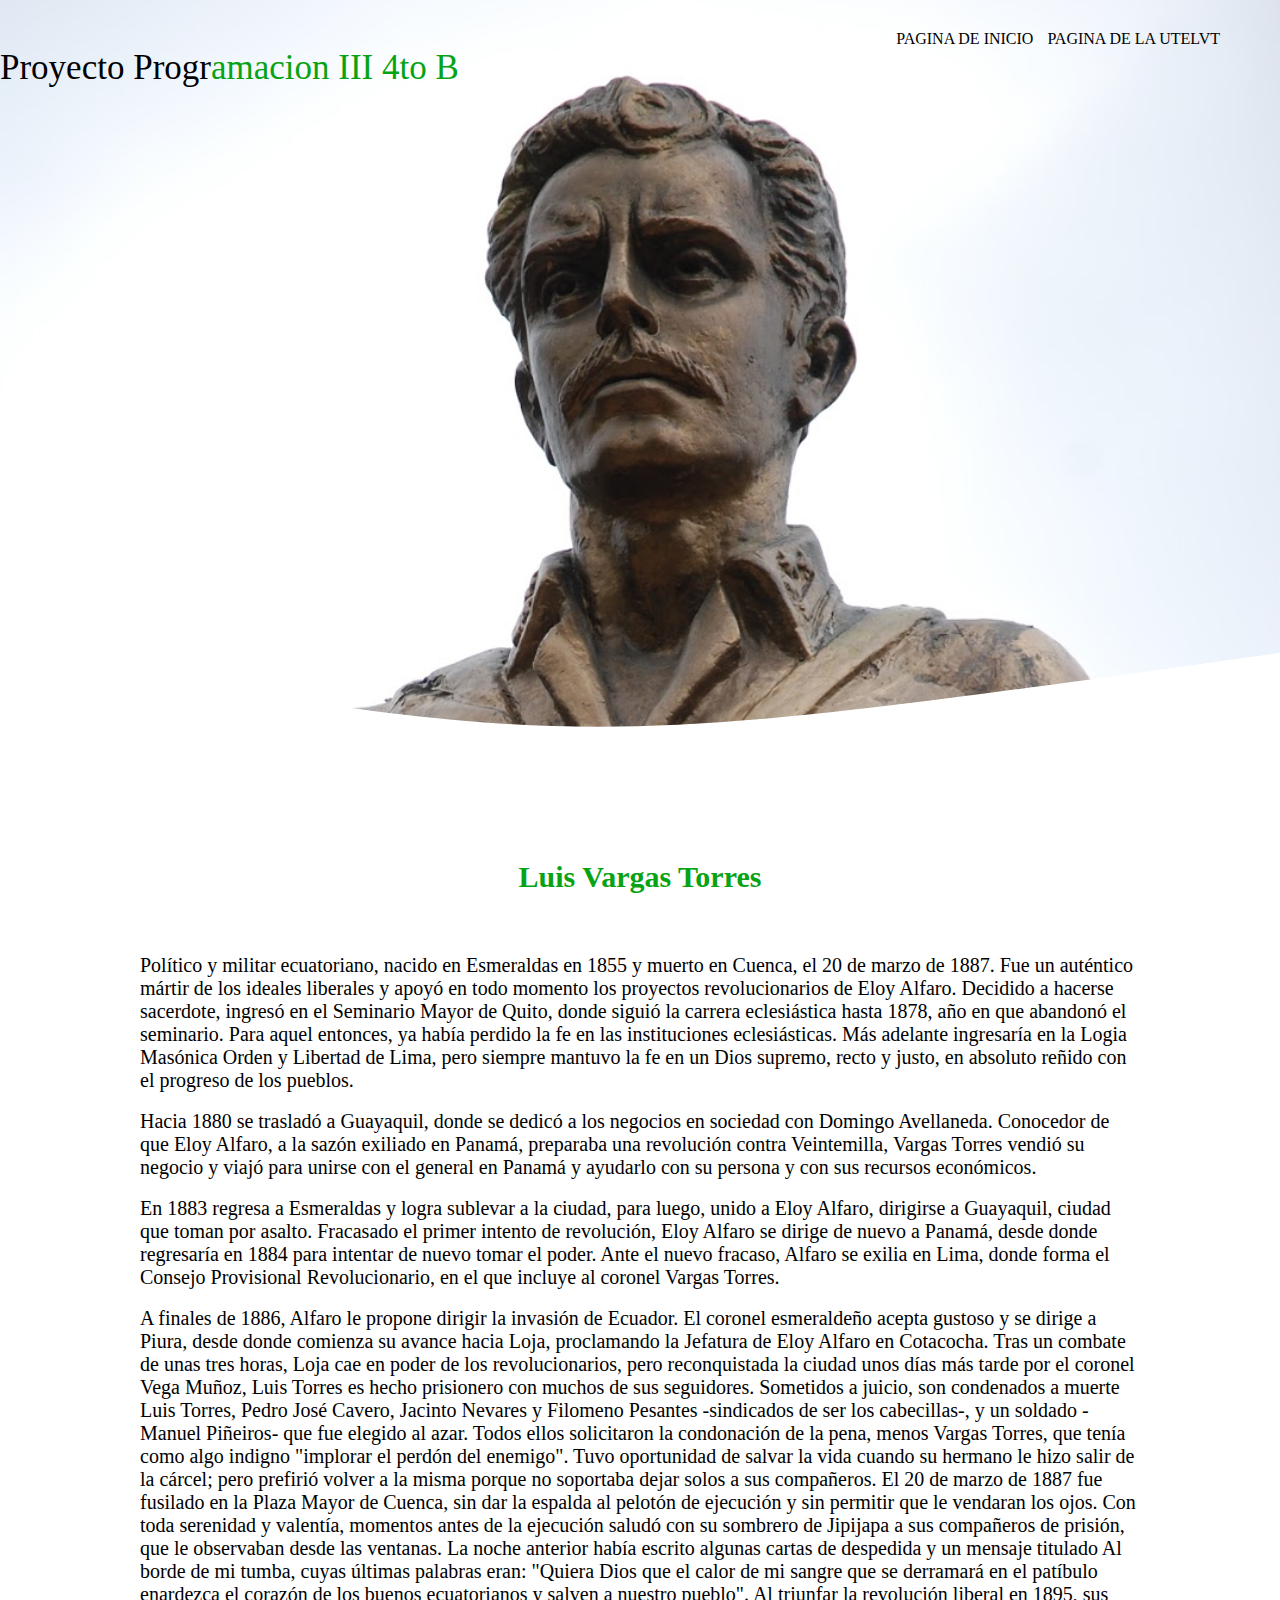
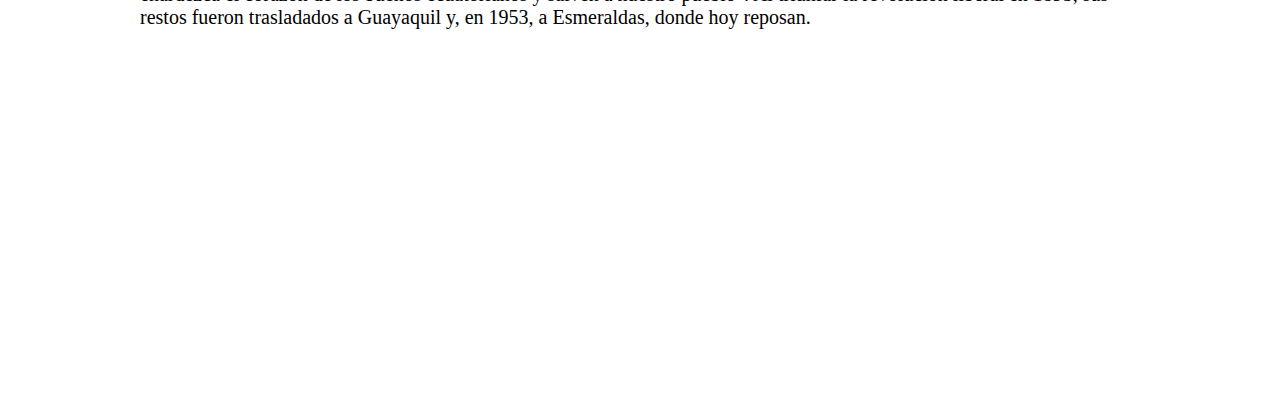
<file: luis.html>
<!DOCTYPE html>
<html>
<head>
	<meta charset="utf-8">
	<title>Luis Vargas Torres</title>
	<link rel="stylesheet" type="text/css" href="css/luis.css">
	<link rel="shortcut icon " type="image/x-icon" href="img/iconpestaña.png">
	
</head>
<body>
	<header>
		<nav>

			<a href="index.html">PAGINA DE INICIO</a>
			</a>
			<a href="https://utelvt.edu.ec/sitioweb/"  target="blank_">PAGINA DE LA UTELVT</a>
		</nav>
		<section class="text-cabeza">
			<h1><strong >Proyecto Progr</strong><strong style="color: #07a314;">amacion III 4to B</strong></h1>
			
		</section>
	<div class="ola" style="height: 150px; overflow: hidden;" ><svg viewBox="0 0 500 150" preserveAspectRatio="none" style="height: 100%; width: 100%;"><path d="M-2.54,-1.45 C228.83,104.13 228.27,100.17 500.84,2.48 L500.00,150.00 L0.00,150.00 Z" style="stroke: none; fill: #fff;"></path></svg></div>
	</header>
	<main>
		<section class="cont-sobre-alonso">
			<h2 class="titulo">Luis Vargas Torres</h2>
			
			<div class="E-text">
				
				<p>Político y militar ecuatoriano, nacido en Esmeraldas en 1855 y muerto en Cuenca, el 20 de marzo de 1887. Fue un auténtico mártir de los ideales liberales y apoyó en todo momento los proyectos revolucionarios de Eloy Alfaro. Decidido a hacerse sacerdote, ingresó en el Seminario Mayor de Quito, donde siguió la carrera eclesiástica hasta 1878, año en que abandonó el seminario. Para aquel entonces, ya había perdido la fe en las instituciones eclesiásticas. Más adelante ingresaría en la Logia Masónica Orden y Libertad de Lima, pero siempre mantuvo la fe en un Dios supremo, recto y justo, en absoluto reñido con el progreso de los pueblos.</p><br>
				<p>Hacia 1880 se trasladó a Guayaquil, donde se dedicó a los negocios en sociedad con Domingo Avellaneda. Conocedor de que Eloy Alfaro, a la sazón exiliado en Panamá, preparaba una revolución contra Veintemilla, Vargas Torres vendió su negocio y viajó para unirse con el general en Panamá y ayudarlo con su persona y con sus recursos económicos. </p><br>
				<p>En 1883 regresa a Esmeraldas y logra sublevar a la ciudad, para luego, unido a Eloy Alfaro, dirigirse a Guayaquil, ciudad que toman por asalto. Fracasado el primer intento de revolución, Eloy Alfaro se dirige de nuevo a Panamá, desde donde regresaría en 1884 para intentar de nuevo tomar el poder. Ante el nuevo fracaso, Alfaro se exilia en Lima, donde forma el Consejo Provisional Revolucionario, en el que incluye al coronel Vargas Torres. </p><br>
				<p> A finales de 1886, Alfaro le propone dirigir la invasión de Ecuador. El coronel esmeraldeño acepta gustoso y se dirige a Piura, desde donde comienza su avance hacia Loja, proclamando la Jefatura de Eloy Alfaro en Cotacocha. Tras un combate de unas tres horas, Loja cae en poder de los revolucionarios, pero reconquistada la ciudad unos días más tarde por el coronel Vega Muñoz, Luis Torres es hecho prisionero con muchos de sus seguidores. Sometidos a juicio, son condenados a muerte Luis Torres, Pedro José Cavero, Jacinto Nevares y Filomeno Pesantes -sindicados de ser los cabecillas-, y un soldado -Manuel Piñeiros- que fue elegido al azar. Todos ellos solicitaron la condonación de la pena, menos Vargas Torres, que tenía como algo indigno "implorar el perdón del enemigo". Tuvo oportunidad de salvar la vida cuando su hermano le hizo salir de la cárcel; pero prefirió volver a la misma porque no soportaba dejar solos a sus compañeros. El 20 de marzo de 1887 fue fusilado en la Plaza Mayor de Cuenca, sin dar la espalda al pelotón de ejecución y sin permitir que le vendaran los ojos. Con toda serenidad y valentía, momentos antes de la ejecución saludó con su sombrero de Jipijapa a sus compañeros de prisión, que le observaban desde las ventanas. La noche anterior había escrito algunas cartas de despedida y un mensaje titulado Al borde de mi tumba, cuyas últimas palabras eran: "Quiera Dios que el calor de mi sangre que se derramará en el patíbulo enardezca el corazón de los buenos ecuatorianos y salven a nuestro pueblo". Al triunfar la revolución liberal en 1895, sus restos fueron trasladados a Guayaquil y, en 1953, a Esmeraldas, donde hoy reposan.</p>
				
			
			</div>

            <div class="image5">
		<iframe width="560" height="315" src="https://www.youtube.com/embed/FPtvxOg4qDk" title="YouTube video player" frameborder="0" allow="accelerometer; autoplay; clipboard-write; encrypted-media; gyroscope; picture-in-picture" allowfullscreen></iframe>
			</div>

		</section>
	</main>

</body>
</html>
</file>
<file: css/estilos.css>
*{
	margin: 0;
	padding: 0;
	box-sizing: border-box;
}
body{ font-family:serif; }
.cont-seccion1{padding: 60px  0;
	width: 90%; max-width: 1000px;
	margin: auto; overflow: hidden;
}
.personajes{padding: 60px  0;
	width: 90%; max-width: 1000px; margin: auto; overflow: hidden;
	background-color: #f2f2f2;

}

.titulo{
	color: #07a314;
	font-size: 30px;
	text-align: center;
	margin-bottom: 60px;
}
.titulo-per{
	color: #07a314;
	font-size: 30px;
	text-align: center;
	margin-bottom: 60px;
}
header{
	width: 100%;
	height: 600px;
	background: #2193b0;  /* fallback for old browsers */
background: -webkit-linear-gradient(to right, #6dd5ed00, #2193b000),url(../img/Esmeraldas.jpg);  
background: linear-gradient(to right, #6dd5ed00, #2193b000),url(../img/Esmeraldas.jpg); 
background-size: cover;
background-attachment: fixed;
position: relative;
}

.text-header{
	display: flex;
	height: 430px;
	width: 100%;
	align-items: center;
	justify-content: center;
	flex-direction: column;
	text-align: center;
}

.text-header h1{
	font-size: 50px;
	color: seagreen ;

}
.text-header h2{
	font-size: 30px;
	font-weight: 300;
	color: seagreen;
}

nav{
	text-align: right;
	padding: 30px  50px 0 0;
}
nav a {
	color: black;
	font-weight: 300;
	text-decoration: none;
	margin-right: 10px;
}
nav a:hover{
	text-decoration: underline;
}
.wave{
	position: absolute;
	bottom: 0;
	width: 100%;
}
.cont-imagen{
	display: flex;
	justify-content: space-evenly;
}
.imagenau{
	width: 50%;
}
.cont-texto{

	width: 48%;
}
.cont-textos h3{
	margin-bottom: 15px;
	color: #07a314;
}
.cont-textos h3 span {
	background: green;
	color: #fff;
	border-radius: 50%;
	display: inline-block;
	text-align: center;
	width: 30px;
	height: 30px;
	padding: 2px;
	box-shadow: 0 0 6px 0 rgba(0, 0, 0, .5);
	margin-right: 5px;
}
.cont-textos p{
	padding: 0px 0px 30px 15px;
	font-weight: 300;
	text-align: justify;
}


.galeria-per{
	display: flex;
	justify-content: center;
	flex-wrap:wrap ;
}
.imagen_per{width: 24%;

margin-bottom: 10px;
 overflow: hidden;
position: relative;
height: 300px;
cursor: pointer;
box-shadow: 0 0 6px 0 rgba(0, 0, 0, .5);


 }
.imagen_per img {
	width: 100%;
	height: 100%;
	object-fit: cover;
	display: block;
}
.imagen_per img:hover{
	transform:scale(1.20);


}
.imagen_per p{
	color: #07a314;
	font-size: 30px;
	text-align: center;
	margin-bottom: 60px;
}
</file>
<file: css/adal.css>
*{margin: 0; padding: 0;
box-sizing: border-box;}

body{ font-family:serif; }
.cont-seccion1{padding: 60px  0;
	width: 90%; max-width: 1000px;
	margin: auto; overflow: hidden;
}
.cont-sobre-alonso{
	padding: 60px 0 ;
	width: 90%;
	max-width: 1000px;
	margin: auto;
	overflow: hidden;
}
.titulo{
	font-size: 30px;
	color: #07a314;
	text-align: center;
	margin-bottom: 60px;
} 
header{
	width: 100%;
	height: 800px;
	background: #1D976C;  
background: -webkit-linear-gradient(to right, #93F9B900, #1D976C00),url(../img/enriqueportada.jpg); 
background: linear-gradient(to right, #93F9B900, #1D976C00),url(../img/adalbertoportada.jpg);
background-size: cover;
background-attachment: fixed;
position: relative;

}
nav{
	text-align: right;
	padding: 30px 50px 0 0;
}
nav a {
	color: black;
	font-weight: 300;
	text-decoration: none;
	font-size: 16px;
	margin-right: 10px;
}
 nav a:hover{
text-decoration:underline;

 }
 .ola{
 	position: absolute;
 	bottom: 0;
 	width: 100%;
 
 }

 .text-cabeza h1{
 	font-size: 35px;
 	font-weight: 300;
 }
 
 .E-text p{

 	display: flex;
 	justify-content: space-evenly;
 	font-size: 20px;
 }
.image2{
	width: 50%; height: 100%;

margin-right: auto;
margin-left: auto;
}
</file>
<file: css/alonso.css>
*{margin: 0; padding: 0;
box-sizing: border-box;}

body{ font-family:serif; }
.cont-seccion1{padding: 60px  0;
	width: 90%; max-width: 1000px;
	margin: auto; overflow: hidden;
}
.cont-sobre-alonso{
	padding: 60px 0 ;
	width: 90%;
	max-width: 1000px;
	margin: auto;
	overflow: hidden;
}
.titulo{
	font-size: 30px;
	color: #07a314;
	text-align: center;
	margin-bottom: 60px;
} 
header{
	width: 100%;
	height: 800px;
	background: #1D976C;  
background: -webkit-linear-gradient(to right, #93F9B900, #1D976C00),url(../img/Alonsoportada.jpg); 
background: linear-gradient(to right, #93F9B900, #1D976C00),url(../img/Alonsoportada.jpg);
background-size: cover;
background-attachment: fixed;
position: relative;

}
nav{
	text-align: right;
	padding: 30px 50px 0 0;
}
nav a {
	color: black;
	font-weight: 300;
	text-decoration: none;
	font-size: 16px;
	margin-right: 10px;
}
 nav a:hover{
text-decoration:underline;

 }
 .ola{
 	position: absolute;
 	bottom: 0;
 	width: 100%;
 
 }

 .text-cabeza h1{
 	font-size: 35px;
 	font-weight: 300;
 }
 .al-text p{

 	display: flex;
 	justify-content: space-evenly;
 	font-size: 20px;
 }
 .image3{
 	width: 50%; height: 100%;

margin-right: auto;
margin-left: auto;
 }
</file>
<file: css/enrique.css>
*{margin: 0; padding: 0;
box-sizing: border-box;}

body{ font-family:serif; }
.cont-seccion1{padding: 60px  0;
	width: 90%; max-width: 1000px;
	margin: auto; overflow: hidden;
}
.cont-sobre-alonso{
	padding: 60px 0 ;
	width: 90%;
	max-width: 1000px;
	margin: auto;
	overflow: hidden;
}
.titulo{
	font-size: 30px;
	color: #07a314;
	text-align: center;
	margin-bottom: 60px;
} 
header{
	width: 100%;
	height: 800px;
	background: #1D976C;  
background: -webkit-linear-gradient(to right, #93F9B900, #1D976C00),url(../img/enriqueportada.jpg); 
background: linear-gradient(to right, #93F9B900, #1D976C00),url(../img/enriqueportada.jpg);
background-size: auto;
background-attachment: fixed;
position: relative;

}
nav{
	text-align: right;
	padding: 30px 50px 0 0;
}
nav a {
	color: black;
	font-weight: 300;
	text-decoration: none;
	font-size: 16px;
	margin-right: 10px;
}
 nav a:hover{
text-decoration:underline;

 }
 .ola{
 	position: absolute;
 	bottom: 0;
 	width: 100%;
 
 }

 .text-cabeza h1{
 	font-size: 35px;
 	font-weight: 300;
 }
 
 .E-text p{

 	display: flex;
 	justify-content: space-evenly;
 	font-size: 20px;
 }
.imagend img{
	display: flex;
	justify-content: center;
	align-items: center;
} 
.imagend img{

	width: 50%; height: 100%;

margin-right: auto;
margin-left: auto;
}
</file>
<file: css/frickson.css>
*{margin: 0; padding: 0;
box-sizing: border-box;}

body{ font-family:serif; }
.cont-seccion1{padding: 60px  0;
	width: 90%; max-width: 1000px;
	margin: auto; overflow: hidden;
}
.cont-sobre-alonso{
	padding: 60px 0 ;
	width: 90%;
	max-width: 1000px;
	margin: auto;
	overflow: hidden;
}
.titulo{
	font-size: 30px;
	color: #07a314;
	text-align: center;
	margin-bottom: 60px;
} 
header{
	width: 100%;
	height: 800px;
	background: #1D976C;  
background: -webkit-linear-gradient(to right, #93F9B900, #1D976C00),url(../img/fricksonportada.jpg); 
background: linear-gradient(to right, #93F9B900, #1D976C00),url(../img/fricksonportada.jpg);
background-size: cover;
background-attachment: fixed;
position: relative;

}
nav{
	text-align: right;
	padding: 30px 50px 0 0;
}
nav a {
	color: black;
	font-weight: 300;
	text-decoration: none;
	font-size: 16px;
	margin-right: 10px;
}
 nav a:hover{
text-decoration:underline;

 }
 .ola{
 	position: absolute;
 	bottom: 0;
 	width: 100%;
 
 }

 .text-cabeza h1{
 	font-size: 35px;
 	font-weight: 300;
 }
 
 .f-text p{

 	display: flex;
 	justify-content: space-evenly;
 	font-size: 20px;
 }
 .image4{
 	width: 50%; height: 100%;

margin-right: auto;
margin-left: auto;
 }
</file>
<file: css/joseperdomo.css>
*{margin: 0; padding: 0;
box-sizing: border-box;}

body{ font-family:serif; }
.cont-seccion1{padding: 60px  0;
	width: 90%; max-width: 1000px;
	margin: auto; overflow: hidden;
}
.cont-sobre-alonso{
	padding: 60px 0 ;
	width: 90%;
	max-width: 1000px;
	margin: auto;
	overflow: hidden;
}
.titulo{
	font-size: 30px;
	color: #07a314;
	text-align: center;
	margin-bottom: 60px;
} 
header{
	width: 100%;
	height: 800px;
	background: #1D976C;  
background: -webkit-linear-gradient(to right, #93F9B900, #1D976C00),url(../img/joseperdomofondo.jpg); 
background: linear-gradient(to right, #93F9B900, #1D976C00),url(../img/joseperdomofondo.jpg);
background-size: cover;
background-attachment: fixed;
position: relative;

}
nav{
	text-align: right;
	padding: 30px 50px 0 0;
}
nav a {
	color: black;
	font-weight: 300;
	text-decoration: none;
	font-size: 16px;
	margin-right: 10px;
}
 nav a:hover{
text-decoration:underline;

 }
 .ola{
 	position: absolute;
 	bottom: 0;
 	width: 100%;
 
 }

 .text-cabeza h1{
 	font-size: 35px;
 	font-weight: 300;
 }
 .pa-text p{

 	display: flex;
 	justify-content: space-evenly;
 	font-size: 20px;
 }
 .image{
 	width: 50%; height: 100%;

margin-right: auto;
margin-left: auto;
 }
</file>
<file: css/luis.css>
*{margin: 0; padding: 0;
box-sizing: border-box;}

body{ font-family:serif; }
.cont-seccion1{padding: 60px  0;
	width: 90%; max-width: 1000px;
	margin: auto; overflow: hidden;
}
.cont-sobre-alonso{
	padding: 60px 0 ;
	width: 90%;
	max-width: 1000px;
	margin: auto;
	overflow: hidden;
}
.titulo{
	font-size: 30px;
	color: #07a314;
	text-align: center;
	margin-bottom: 60px;
} 
header{
	width: 100%;
	height: 800px;
	background: #1D976C;  
background: -webkit-linear-gradient(to right, #93F9B900, #1D976C00),url(../img/luisfondo.jpg); 
background: linear-gradient(to right, #93F9B900, #1D976C00),url(../img/luisfondo.jpg);
background-size: cover;
background-attachment: fixed;
position: relative;

}
nav{
	text-align: right;
	padding: 30px 50px 0 0;
}
nav a {
	color: black;
	font-weight: 300;
	text-decoration: none;
	font-size: 16px;
	margin-right: 10px;
}
 nav a:hover{
text-decoration:underline;

 }
 .ola{
 	position: absolute;
 	bottom: 0;
 	width: 100%;
 
 }

 .text-cabeza h1{
 	font-size: 35px;
 	font-weight: 300;
 }
 
 .E-text p{

 	display: flex;
 	justify-content: space-evenly;
 	font-size: 20px;
 }
.image5{

	width: 50%; height: 100%;

margin-right: auto;
margin-left: auto;
}
</file>
